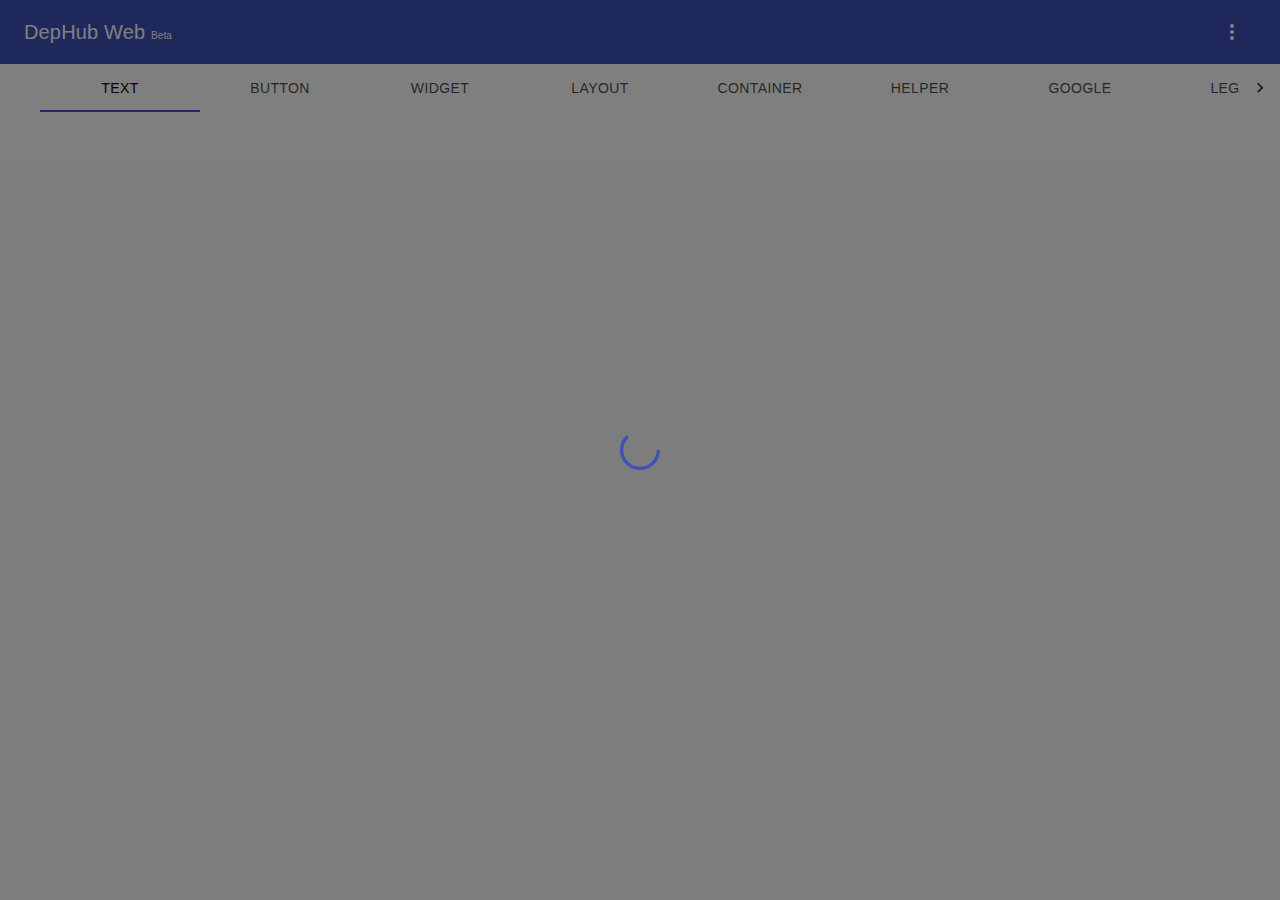
<file: app.html>
<!doctype html><html lang="en"><head><meta charset="utf-8"/><meta name="theme-color" content="#3f51b5"/><meta name="viewport" content="width=device-width,initial-scale=1"/><link rel="icon" href="/favicon.ico"/><link rel="manifest" href="/manifest.json"/><link rel="apple-touch-icon" href="/logo192.png"/><meta name="description" content="Collection of Android Dependencies"/><title>DepHub Web</title><script defer="defer" src="/static/js/main.d8a0b841.js"></script></head><body><noscript>You need to enable JavaScript to run this app.</noscript><div id="root"></div></body></html>
</file>
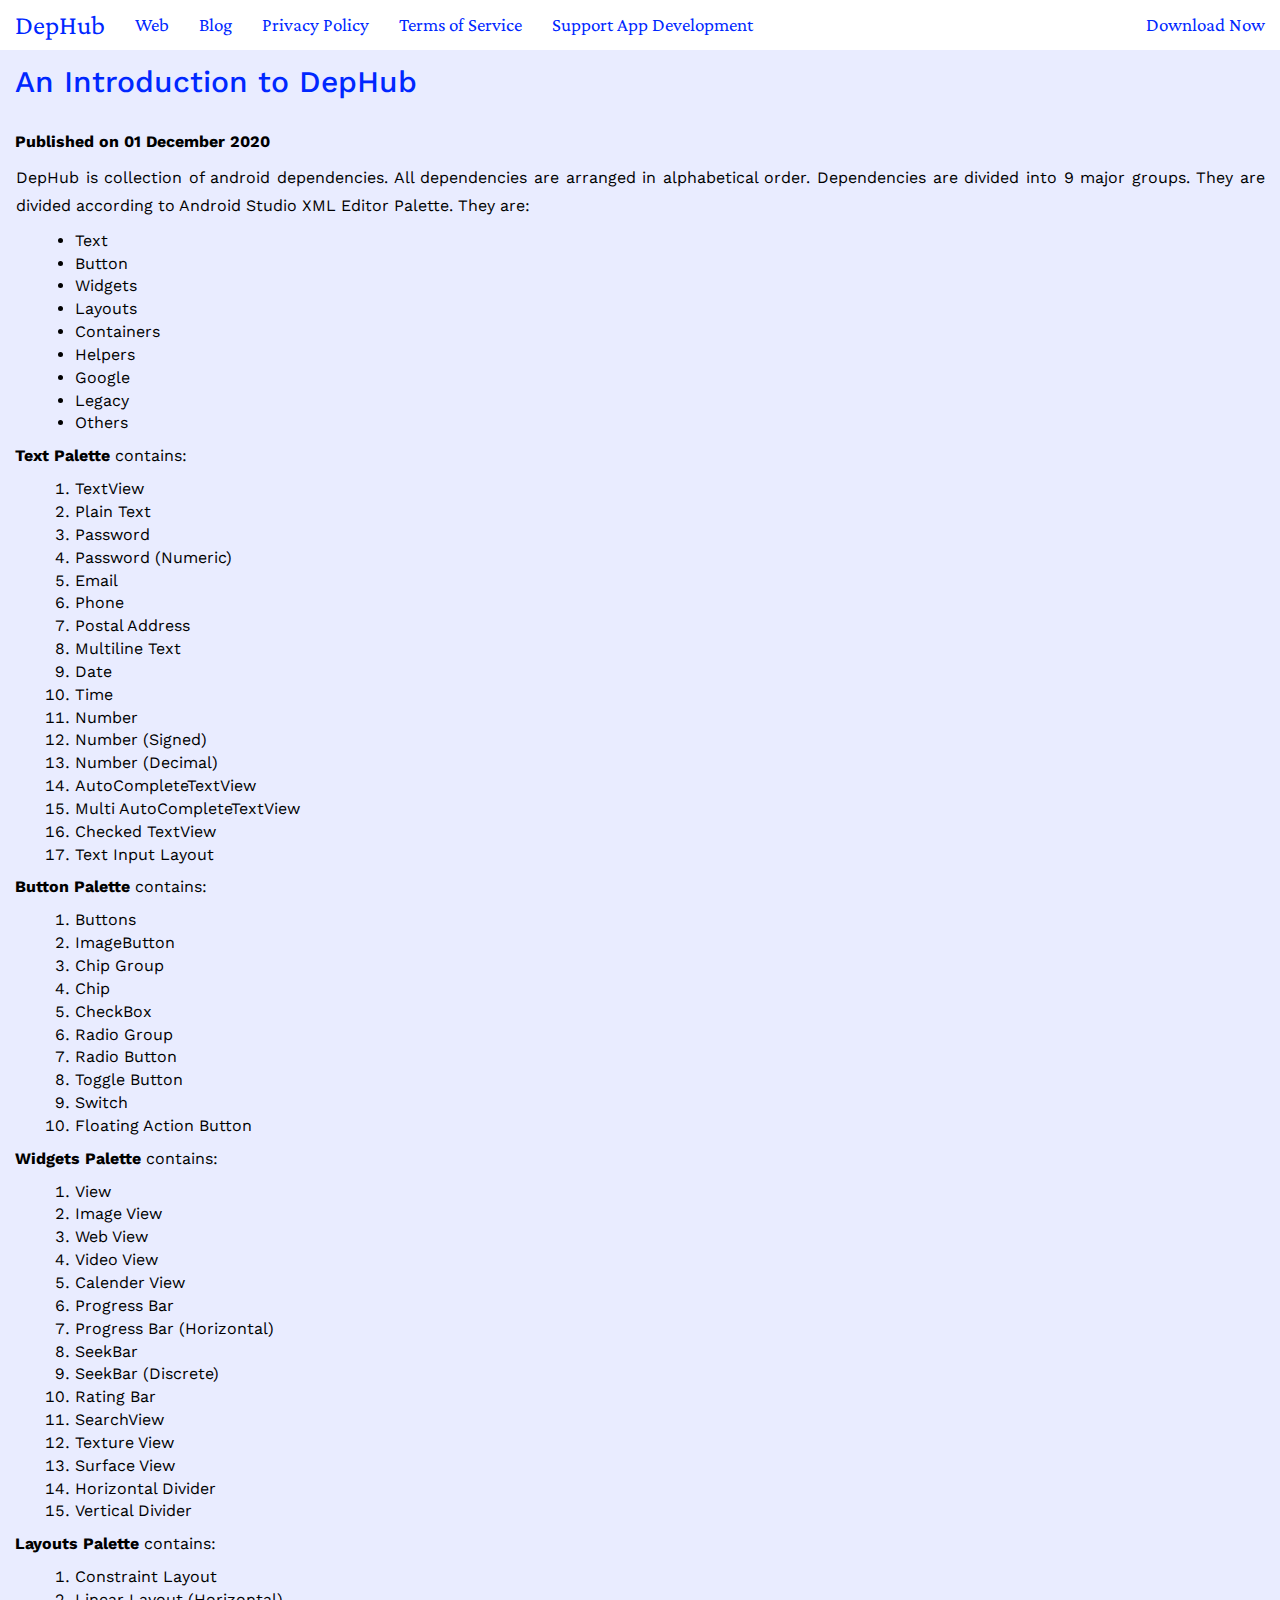
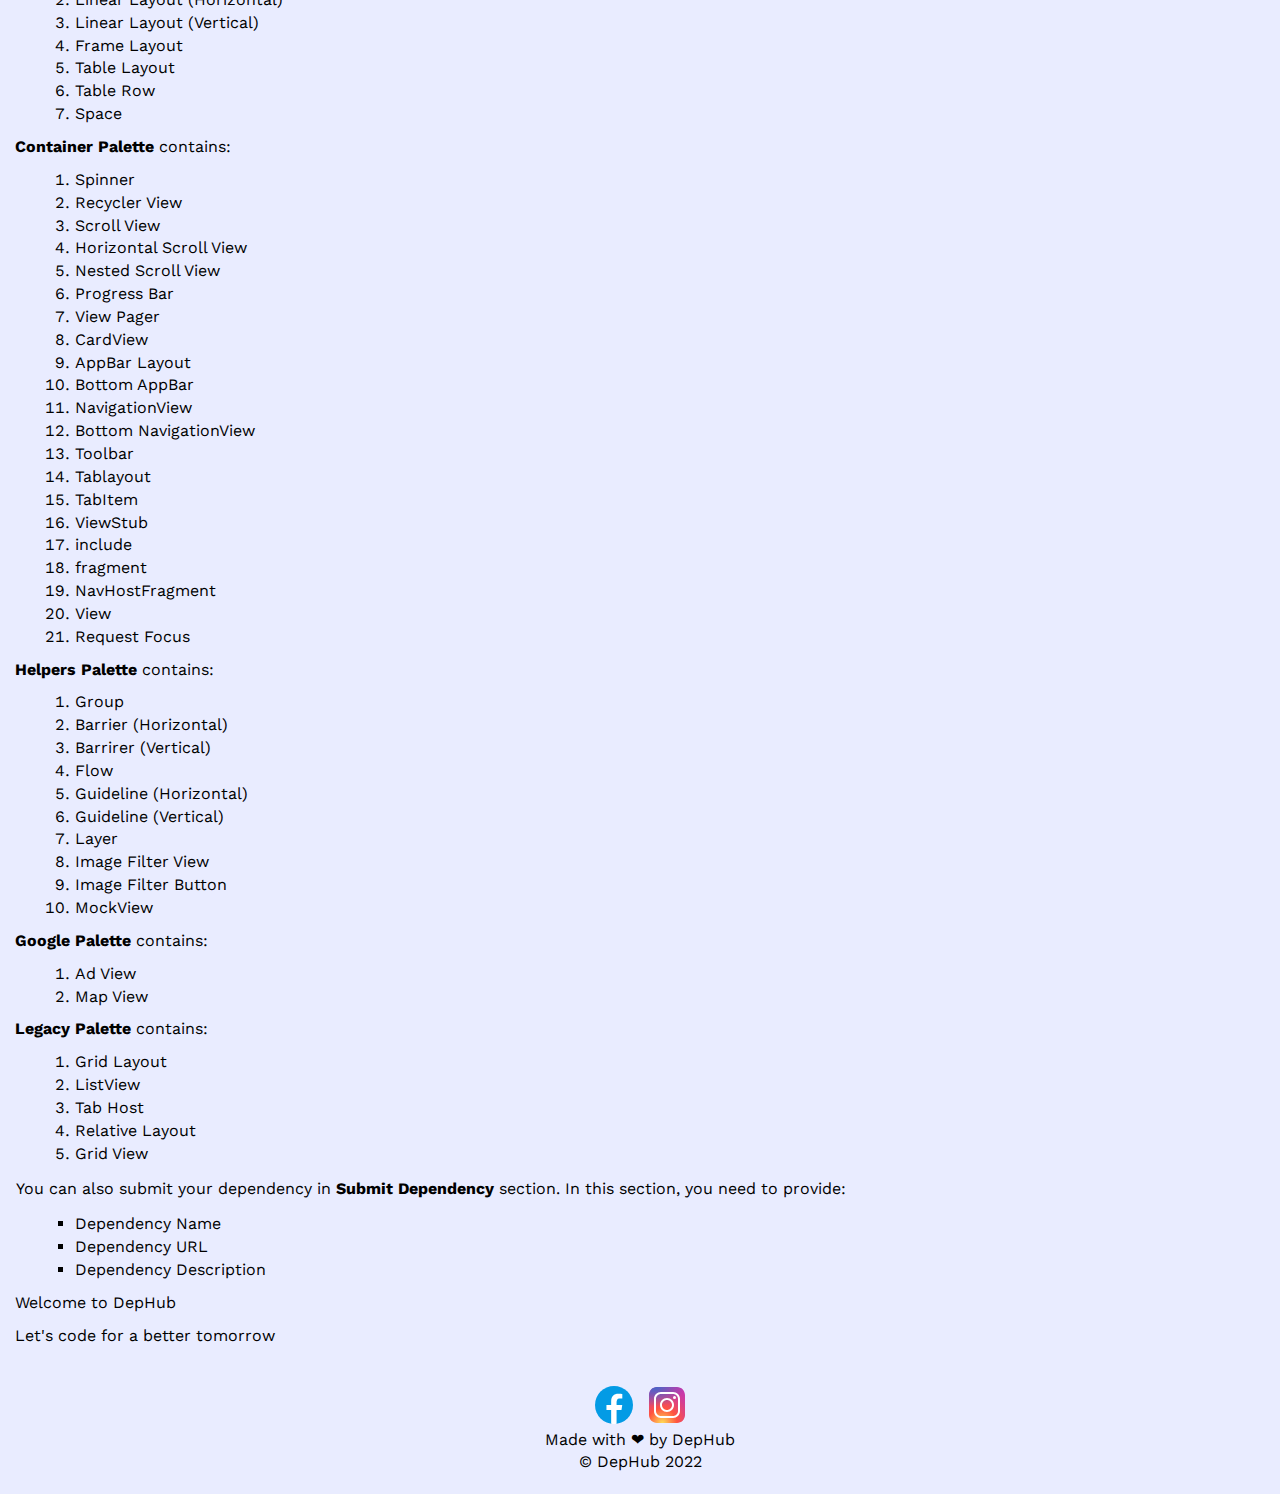
<file: blog.html>
<!DOCTYPE html>
<html lang="en">

<head>
  <title>DepHub Blog</title>
  <meta charset="UTF-8">
  <meta name="description" content="An Introduction to DepHub">
  <meta name="keywords" content="DepHub&apos;s Blog">
  <meta name="author" content="DepHub by AppsLab">
  <meta name="viewport" content="width=device-width, initial-scale=1.0">

  <meta content='DepHub&apos;s Blog' property='og:title' />
  <meta content='Get to know what&apos;s happening in DepHub' property='og:description' />
  <meta content='website' property='og:type' />
  <meta content='https://dephub.co/blog' property='og:url' />

  <meta property="og:image" content="images/square512x512.png">
  <meta property="og:image:width" content="512">
  <meta property="og:image:height" content="512">
  <meta content='yes' name='apple-mobile-web-app-capable' />
  <meta content='yes' name='mobile-web-app-capable' />
  <meta name="theme-color" content="#FFFFFF" />
  <meta name="apple-mobile-web-app-status-bar" content="#0027ff">

  <link rel="apple-touch-icon" href="images/icon-192x192.png">
  <link rel="shortcut icon" href="images/favicon-32x32.png" type="image/png" />
  <link rel="icon" href="images/favicon.ico" type="image/x-icon" />
  <link rel="icon" type="image/png" sizes="32x32" href="images/favicon-32x32.png">
  <link rel="icon" type="image/png" sizes="96x96" href="images/favicon-96x96.png">
  <link rel="icon" type="image/png" sizes="16x16" href="images/favicon-16x16.png">
  <link rel="icon" type="image/png" sizes="48x48" href="images/icon-48x48.png">
  <link rel="icon" type="image/png" sizes="192x192" href="images/icon-192x192.png">
  <link rel="icon" type="image/png" sizes="512x512" href="images/icon-512x512.png">

  <link rel="stylesheet" href="https://maxcdn.bootstrapcdn.com/bootstrap/3.4.1/css/bootstrap.min.css">
  <script src="https://ajax.googleapis.com/ajax/libs/jquery/3.5.1/jquery.min.js"></script>
  <script src="https://maxcdn.bootstrapcdn.com/bootstrap/3.4.1/js/bootstrap.min.js"></script>

  <link rel="preconnect" href="https://fonts.gstatic.com">

  <link href="https://fonts.googleapis.com/css2?family=Crimson+Pro&display=swap" rel="stylesheet">

  <link href="https://fonts.googleapis.com/css2?family=Work+Sans&display=swap" rel="stylesheet">

  <script src="js/app.js"></script>
  <link rel="manifest" href="/manifest.json">
  <link rel="stylesheet" href="css/style.css">

</head>

<nav class="navbar navbar-fixed-top unselectable main-navbar">
  <div class="container-fluid unselectable">
    <div class="navbar-header unselectable">
      <button type="button" class="navbar-toggle unselectable" data-toggle="collapse" data-target="#myNavbar">
        <span class="icon-bar toggle-bg"></span>
        <span class="icon-bar toggle-bg"></span>
        <span class="icon-bar toggle-bg"></span>
      </button>
      <a class="navbar-brand unselectable list-header" id="list-header" href="https://dephub.co">DepHub</a>
    </div>

    <div class="collapse navbar-collapse" id="myNavbar" class="list-menu">
      <ul class="nav navbar-nav list-style">
        <li><a id="list-style" href="https://dephub.co/app" class="menu-style">Web</a></li>
        <li><a id="list-style" href="https://dephub.co/blog" class="menu-style">Blog</a></li>
        <li><a id="list-style" href="https://dephub.co/privacypolicy" class="menu-style">Privacy Policy </a></li>
        <li><a id="list-style" href="https://dephub.co/termsofservice" class="menu-style">Terms of Service</a></li>
        <li><a id="list-style" href="https://dephub.co/support" class="menu-style">Support App Development</a></li>
      </ul>

      <ul class="nav navbar-nav navbar-right">
        <li><a id="list-style" href="https://play.google.com/store/apps/details?id=com.dephub.android"
            class="menu-style">Download Now</a></li>
      </ul>
    </div>

  </div>

</nav>


<div class="blog-background unselectable">

  <h2 id="title">An Introduction to DepHub</h2><br>

  <p><b>Published on 01 December 2020</b></p>

  <p class="about">DepHub is collection of android dependencies. All dependencies are arranged in alphabetical order.
    Dependencies are
    divided into 9 major groups. They are divided according to Android Studio XML Editor Palette. They are:</p>

  <ul class="unselectable" id="list-left">
    <li>Text</li>
    <li>Button</li>
    <li>Widgets</li>
    <li>Layouts</li>
    <li>Containers</li>
    <li>Helpers</li>
    <li>Google</li>
    <li>Legacy</li>
    <li>Others</li>
  </ul>

  <p><b>Text Palette </b>contains:</p>
  <ol class="unselectable" id="list-left">
    <li>TextView</li>
    <li>Plain Text</li>
    <li>Password</li>
    <li>Password (Numeric)</li>
    <li>Email</li>
    <li>Phone</li>
    <li>Postal Address</li>
    <li>Multiline Text</li>
    <li>Date</li>
    <li>Time</li>
    <li>Number</li>
    <li>Number (Signed)</li>
    <li>Number (Decimal)</li>
    <li>AutoCompleteTextView</li>
    <li>Multi AutoCompleteTextView</li>
    <li>Checked TextView</li>
    <li>Text Input Layout</li>
  </ol>

  <p><b>Button Palette </b>contains:</p>
  <ol class="unselectable" id="list-left">
    <li>Buttons</li>
    <li>ImageButton</li>
    <li>Chip Group</li>
    <li>Chip</li>
    <li>CheckBox</li>
    <li>Radio Group</li>
    <li>Radio Button</li>
    <li>Toggle Button</li>
    <li>Switch</li>
    <li>Floating Action Button</li>
  </ol>

  <p><b>Widgets Palette </b>contains:</p>
  <ol class="unselectable" id="list-left">
    <li>View</li>
    <li>Image View</li>
    <li>Web View</li>
    <li>Video View</li>
    <li>Calender View</li>
    <li>Progress Bar</li>
    <li>Progress Bar (Horizontal)</li>
    <li>SeekBar</li>
    <li>SeekBar (Discrete)</li>
    <li>Rating Bar</li>
    <li>SearchView</li>
    <li>Texture View</li>
    <li>Surface View</li>
    <li>Horizontal Divider</li>
    <li>Vertical Divider</li>
  </ol>

  <p><b>Layouts Palette </b>contains:</p>
  <ol class="unselectable" id="list-left">
    <li>Constraint Layout</li>
    <li>Linear Layout (Horizontal)</li>
    <li>Linear Layout (Vertical)</li>
    <li>Frame Layout</li>
    <li>Table Layout</li>
    <li>Table Row</li>
    <li>Space</li>
  </ol>

  <p><b>Container Palette </b>contains:</p>
  <ol class="unselectable" id="list-left">
    <li>Spinner</li>
    <li>Recycler View</li>
    <li>Scroll View</li>
    <li>Horizontal Scroll View</li>
    <li>Nested Scroll View</li>
    <li>Progress Bar</li>
    <li>View Pager</li>
    <li>CardView</li>
    <li>AppBar Layout</li>
    <li>Bottom AppBar</li>
    <li>NavigationView</li>
    <li>Bottom NavigationView</li>
    <li>Toolbar</li>
    <li>Tablayout</li>
    <li>TabItem</li>
    <li>ViewStub</li>
    <li>include</li>
    <li>fragment</li>
    <li>NavHostFragment</li>
    <li>View</li>
    <li>Request Focus</li>
  </ol>

  <p><b>Helpers Palette </b>contains:</p>
  <ol class="unselectable" id="list-left">
    <li>Group</li>
    <li>Barrier (Horizontal)</li>
    <li>Barrirer (Vertical)</li>
    <li>Flow</li>
    <li>Guideline (Horizontal)</li>
    <li>Guideline (Vertical)</li>
    <li>Layer</li>
    <li>Image Filter View</li>
    <li>Image Filter Button</li>
    <li>MockView</li>
  </ol>

  <p><b>Google Palette </b>contains:</p>
  <ol class="unselectable" id="list-left">
    <li>Ad View</li>
    <li>Map View</li>
  </ol>

  <p><b>Legacy Palette </b>contains:</p>
  <ol class="unselectable" id="list-left">
    <li>Grid Layout</li>
    <li>ListView</li>
    <li>Tab Host</li>
    <li>Relative Layout</li>
    <li>Grid View</li>
  </ol>

  <p style="text-align: justify;padding-left: 1px;line-height: 28px;">You can also submit your dependency in <b>Submit
      Dependency</b> section. In this section, you need to provide:</p>
  <ul class="unselectable" type="square" id="list-left">
    <li>Dependency Name</li>
    <li>Dependency URL</li>
    <li>Dependency Description</li>
  </ul>

  <p>Welcome to DepHub</p>
  <p>Let's code for a better tomorrow</p><br>

  <center>
    <a href="https://www.facebook.com/groups/dephubcommunity"><img class="long-pointer" src="images/facebook.svg"
        alt="Facebook" /></a>
    <a href="https://www.instagram.com/dephubapp"><img class="long-pointer" src="images/instagram.svg"
        alt="Instagram" /></a><br />
    <p>Made with ❤ by DepHub<br />© DepHub 2022</p>
  </center>

</div>
</body>

</html>
</file>
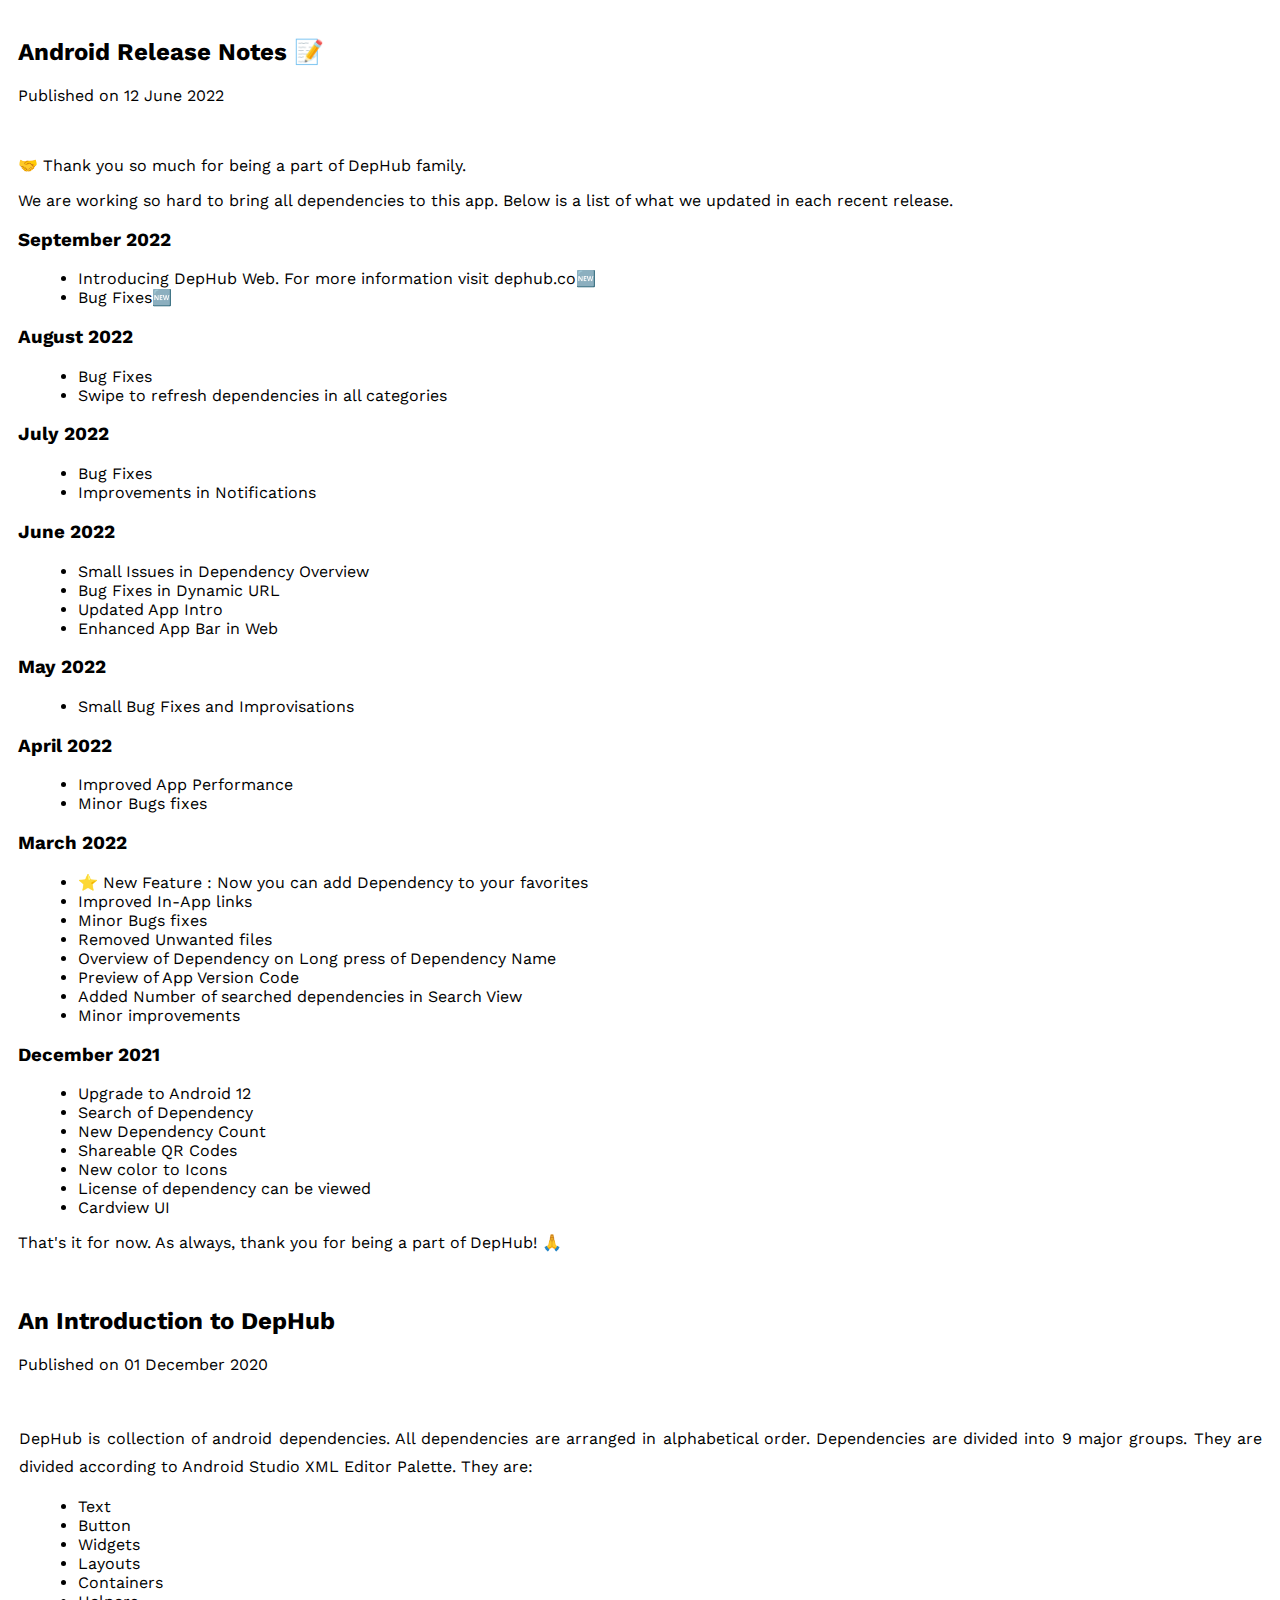
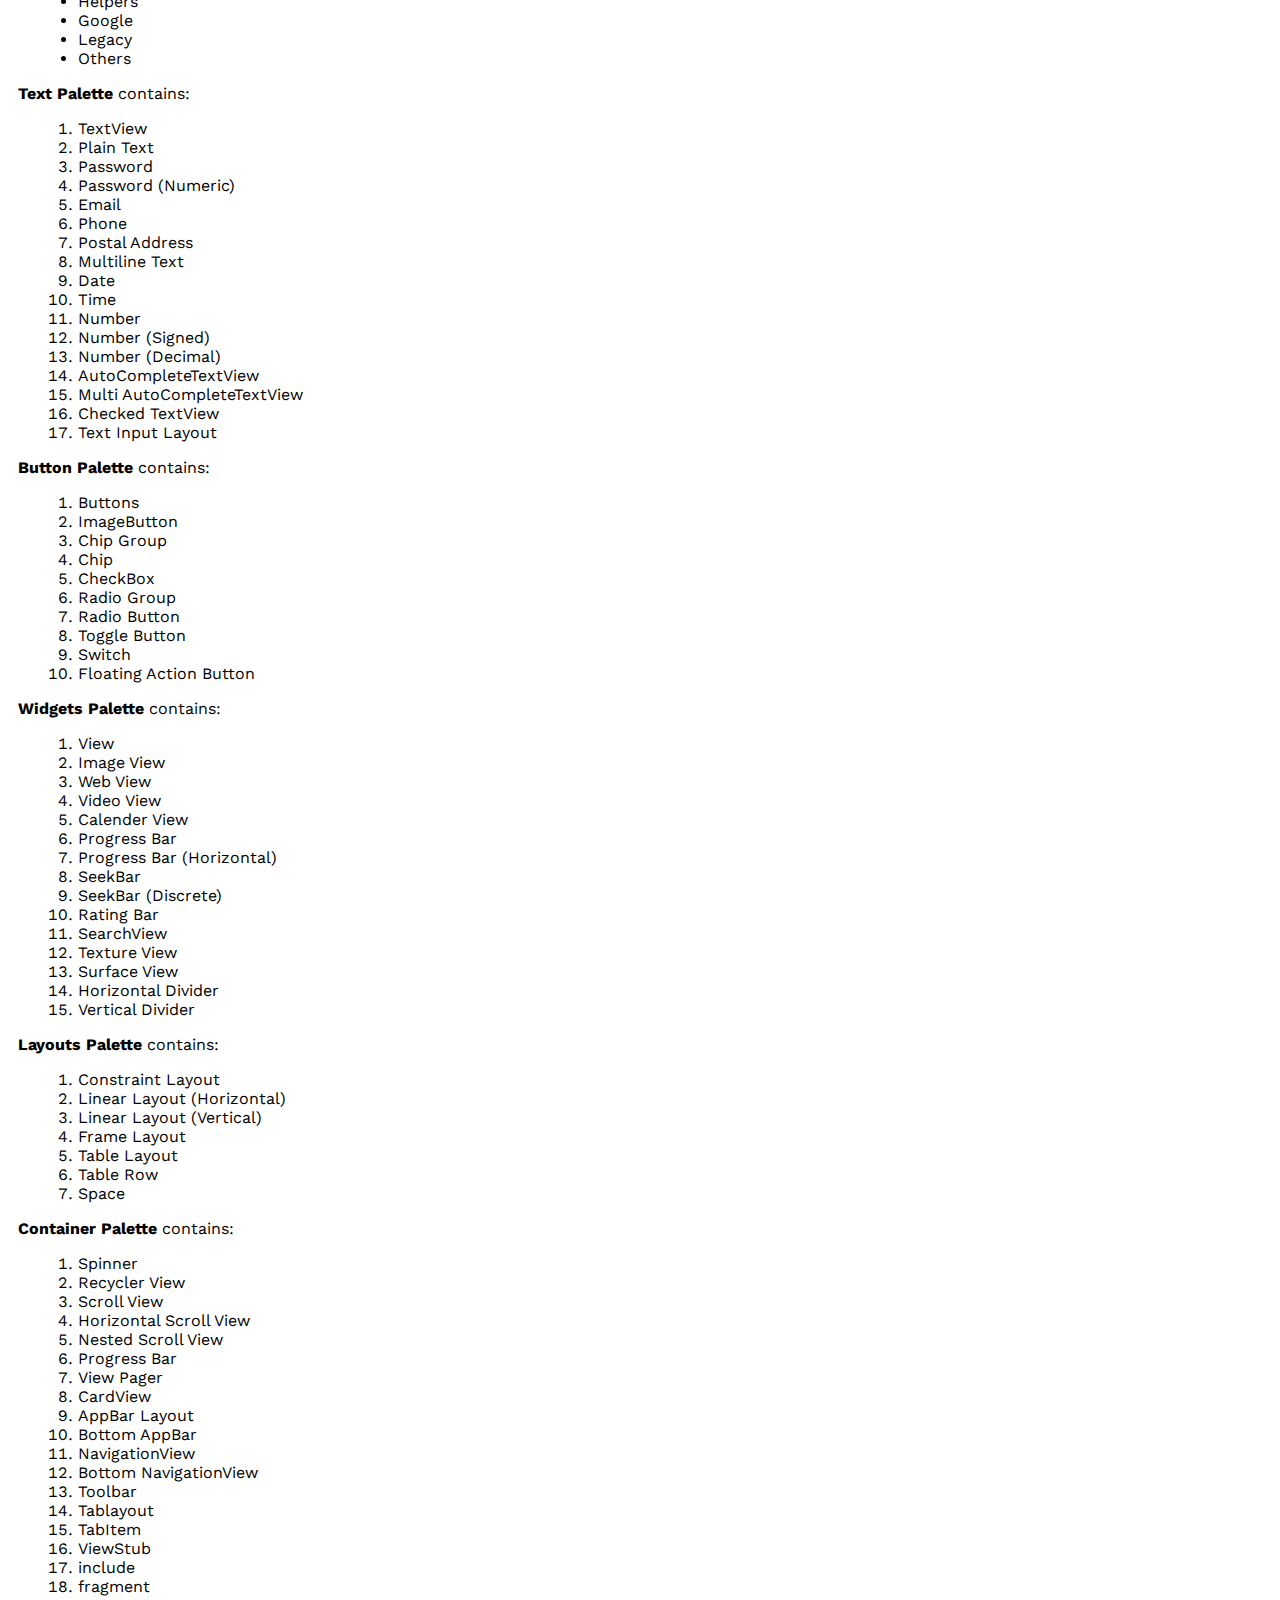
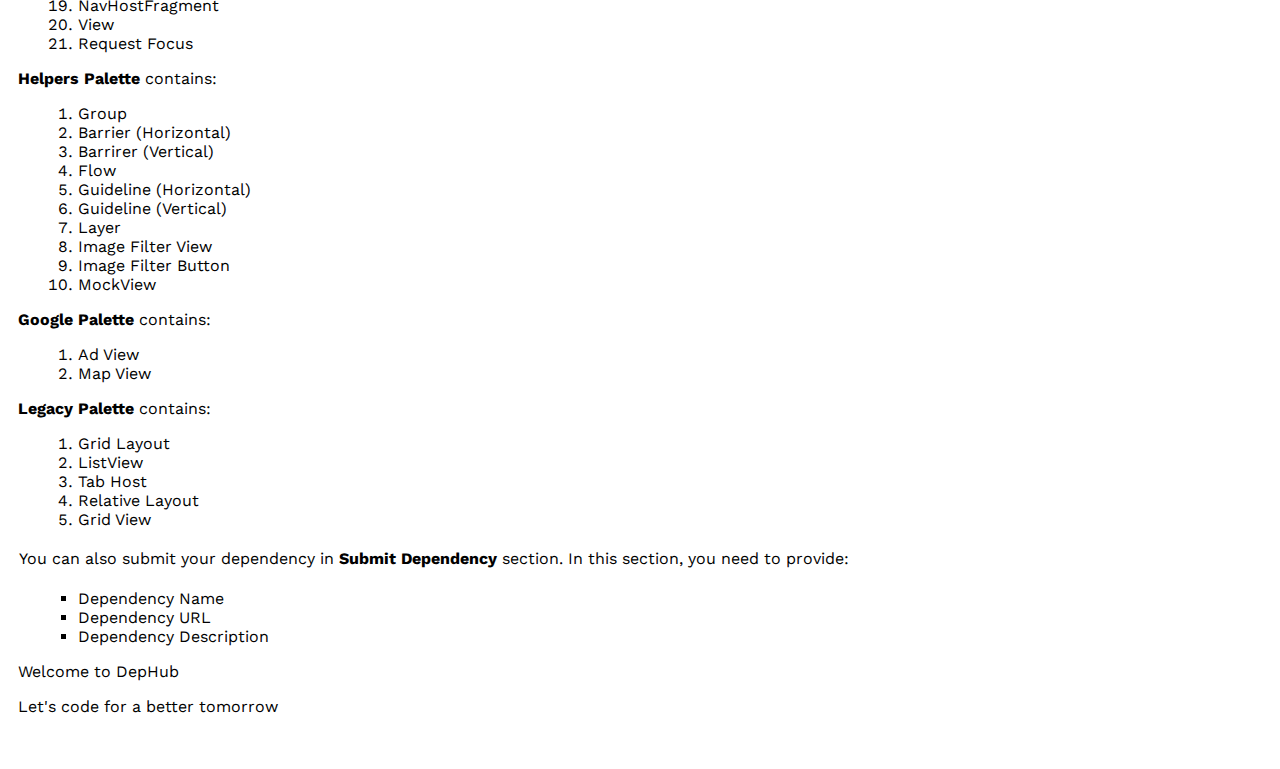
<file: news.html>
<!DOCTYPE html>
<html lang="en">
  <head>
    <title>DepHub News</title>
    <meta charset="UTF-8" />

    <meta name="keywords" content="DepHub News" />
    <meta name="author" content="DepHub" />
    <meta name="description" content="Happening's in DepHub" />
    <meta name="viewport" content="width=device-width, initial-scale=1.0" />
    <meta name="apple-mobile-web-app-status-bar" content="#0027ff" />

    <link rel="apple-touch-icon" href="images/icon-192x192.png" />
    <link rel="shortcut icon" href="images/favicon.ico" type="image/x-icon" />

    <meta content="website" property="og:type" />
    <meta content="https://dephub.co/news" property="og:url" />
    <meta content="DepHub News" property="og:title" />
    <meta content="Happening's in DepHub" property="og:description" />

    <link rel="preconnect" href="https://fonts.gstatic.com" />
    <link
      href="https://fonts.googleapis.com/css2?family=Work+Sans&display=swap"
      rel="stylesheet"
    />

    <link rel="manifest" href="/manifest.json" />
    <link rel="stylesheet" href="css/style.css" />
    <script src="js/app.js"></script>
  </head>

  <body class="whatsnew-body">
    <div class="unselectable">
      <h2>Android Release Notes 📝</h2>
      <p>Published on 12 June 2022</p>
      <br />

      <p>🤝 Thank you so much for being a part of DepHub family.</p>
      <p>
        We are working so hard to bring all dependencies to this app. Below is a
        list of what we updated in each recent release.
      </p>

      <h3>September 2022</h3>
      <ul class="unselectable whatsnew-margin">
        <li>Introducing DepHub Web. For more information visit dephub.co🆕</li>
        <li>Bug Fixes🆕</li>
      </ul>

      <h3>August 2022</h3>
      <ul class="unselectable whatsnew-margin">
        <li>Bug Fixes</li>
        <li>Swipe to refresh dependencies in all categories</li>
      </ul>

      <h3>July 2022</h3>
      <ul class="unselectable whatsnew-margin">
        <li>Bug Fixes</li>
        <li>Improvements in Notifications</li>
      </ul>

      <h3>June 2022</h3>
      <ul class="unselectable whatsnew-margin">
        <li>Small Issues in Dependency Overview</li>
        <li>Bug Fixes in Dynamic URL</li>
        <li>Updated App Intro</li>
        <li>Enhanced App Bar in Web</li>
      </ul>

      <h3>May 2022</h3>
      <ul class="unselectable whatsnew-margin">
        <li>Small Bug Fixes and Improvisations</li>
      </ul>

      <h3>April 2022</h3>
      <ul class="unselectable whatsnew-margin">
        <li>Improved App Performance</li>
        <li>Minor Bugs fixes</li>
      </ul>

      <h3>March 2022</h3>
      <ul class="unselectable whatsnew-margin">
        <li>⭐ New Feature : Now you can add Dependency to your favorites</li>
        <li>Improved In-App links</li>
        <li>Minor Bugs fixes</li>
        <li>Removed Unwanted files</li>
        <li>Overview of Dependency on Long press of Dependency Name</li>
        <li>Preview of App Version Code</li>
        <li>Added Number of searched dependencies in Search View</li>
        <li>Minor improvements</li>
      </ul>

      <h3>December 2021</h3>
      <ul class="unselectable whatsnew-margin">
        <li>Upgrade to Android 12</li>
        <li>Search of Dependency</li>
        <li>New Dependency Count</li>
        <li>Shareable QR Codes</li>
        <li>New color to Icons</li>
        <li>License of dependency can be viewed</li>
        <li>Cardview UI</li>
      </ul>

      <p>
        That's it for now. As always, thank you for being a part of DepHub! 🙏
      </p>
      <br />

      <h2>An Introduction to DepHub</h2>

      <p>Published on 01 December 2020</p>
      <br />

      <p style="text-align: justify; padding-left: 1px; line-height: 28px">
        DepHub is collection of android dependencies. All dependencies are
        arranged in alphabetical order. Dependencies are divided into 9 major
        groups. They are divided according to Android Studio XML Editor Palette.
        They are:
      </p>

      <ul class="unselectable" id="list-left">
        <li>Text</li>
        <li>Button</li>
        <li>Widgets</li>
        <li>Layouts</li>
        <li>Containers</li>
        <li>Helpers</li>
        <li>Google</li>
        <li>Legacy</li>
        <li>Others</li>
      </ul>

      <p><b>Text Palette </b>contains:</p>
      <ol class="unselectable" id="list-left">
        <li>TextView</li>
        <li>Plain Text</li>
        <li>Password</li>
        <li>Password (Numeric)</li>
        <li>Email</li>
        <li>Phone</li>
        <li>Postal Address</li>
        <li>Multiline Text</li>
        <li>Date</li>
        <li>Time</li>
        <li>Number</li>
        <li>Number (Signed)</li>
        <li>Number (Decimal)</li>
        <li>AutoCompleteTextView</li>
        <li>Multi AutoCompleteTextView</li>
        <li>Checked TextView</li>
        <li>Text Input Layout</li>
      </ol>

      <p><b>Button Palette </b>contains:</p>
      <ol class="unselectable" id="list-left">
        <li>Buttons</li>
        <li>ImageButton</li>
        <li>Chip Group</li>
        <li>Chip</li>
        <li>CheckBox</li>
        <li>Radio Group</li>
        <li>Radio Button</li>
        <li>Toggle Button</li>
        <li>Switch</li>
        <li>Floating Action Button</li>
      </ol>

      <p><b>Widgets Palette </b>contains:</p>
      <ol class="unselectable" id="list-left">
        <li>View</li>
        <li>Image View</li>
        <li>Web View</li>
        <li>Video View</li>
        <li>Calender View</li>
        <li>Progress Bar</li>
        <li>Progress Bar (Horizontal)</li>
        <li>SeekBar</li>
        <li>SeekBar (Discrete)</li>
        <li>Rating Bar</li>
        <li>SearchView</li>
        <li>Texture View</li>
        <li>Surface View</li>
        <li>Horizontal Divider</li>
        <li>Vertical Divider</li>
      </ol>

      <p><b>Layouts Palette </b>contains:</p>
      <ol class="unselectable" id="list-left">
        <li>Constraint Layout</li>
        <li>Linear Layout (Horizontal)</li>
        <li>Linear Layout (Vertical)</li>
        <li>Frame Layout</li>
        <li>Table Layout</li>
        <li>Table Row</li>
        <li>Space</li>
      </ol>

      <p><b>Container Palette </b>contains:</p>
      <ol class="unselectable" id="list-left">
        <li>Spinner</li>
        <li>Recycler View</li>
        <li>Scroll View</li>
        <li>Horizontal Scroll View</li>
        <li>Nested Scroll View</li>
        <li>Progress Bar</li>
        <li>View Pager</li>
        <li>CardView</li>
        <li>AppBar Layout</li>
        <li>Bottom AppBar</li>
        <li>NavigationView</li>
        <li>Bottom NavigationView</li>
        <li>Toolbar</li>
        <li>Tablayout</li>
        <li>TabItem</li>
        <li>ViewStub</li>
        <li>include</li>
        <li>fragment</li>
        <li>NavHostFragment</li>
        <li>View</li>
        <li>Request Focus</li>
      </ol>

      <p><b>Helpers Palette </b>contains:</p>
      <ol class="unselectable" id="list-left">
        <li>Group</li>
        <li>Barrier (Horizontal)</li>
        <li>Barrirer (Vertical)</li>
        <li>Flow</li>
        <li>Guideline (Horizontal)</li>
        <li>Guideline (Vertical)</li>
        <li>Layer</li>
        <li>Image Filter View</li>
        <li>Image Filter Button</li>
        <li>MockView</li>
      </ol>

      <p><b>Google Palette </b>contains:</p>
      <ol class="unselectable" id="list-left">
        <li>Ad View</li>
        <li>Map View</li>
      </ol>

      <p><b>Legacy Palette </b>contains:</p>
      <ol class="unselectable" id="list-left">
        <li>Grid Layout</li>
        <li>ListView</li>
        <li>Tab Host</li>
        <li>Relative Layout</li>
        <li>Grid View</li>
      </ol>

      <p style="text-align: justify; padding-left: 1px; line-height: 28px">
        You can also submit your dependency in <b>Submit Dependency</b> section.
        In this section, you need to provide:
      </p>
      <ul class="unselectable" type="square" id="list-left">
        <li>Dependency Name</li>
        <li>Dependency URL</li>
        <li>Dependency Description</li>
      </ul>

      <p>Welcome to DepHub</p>
      <p>Let's code for a better tomorrow</p>
      <br />
    </div>
  </body>
</html>
</file>
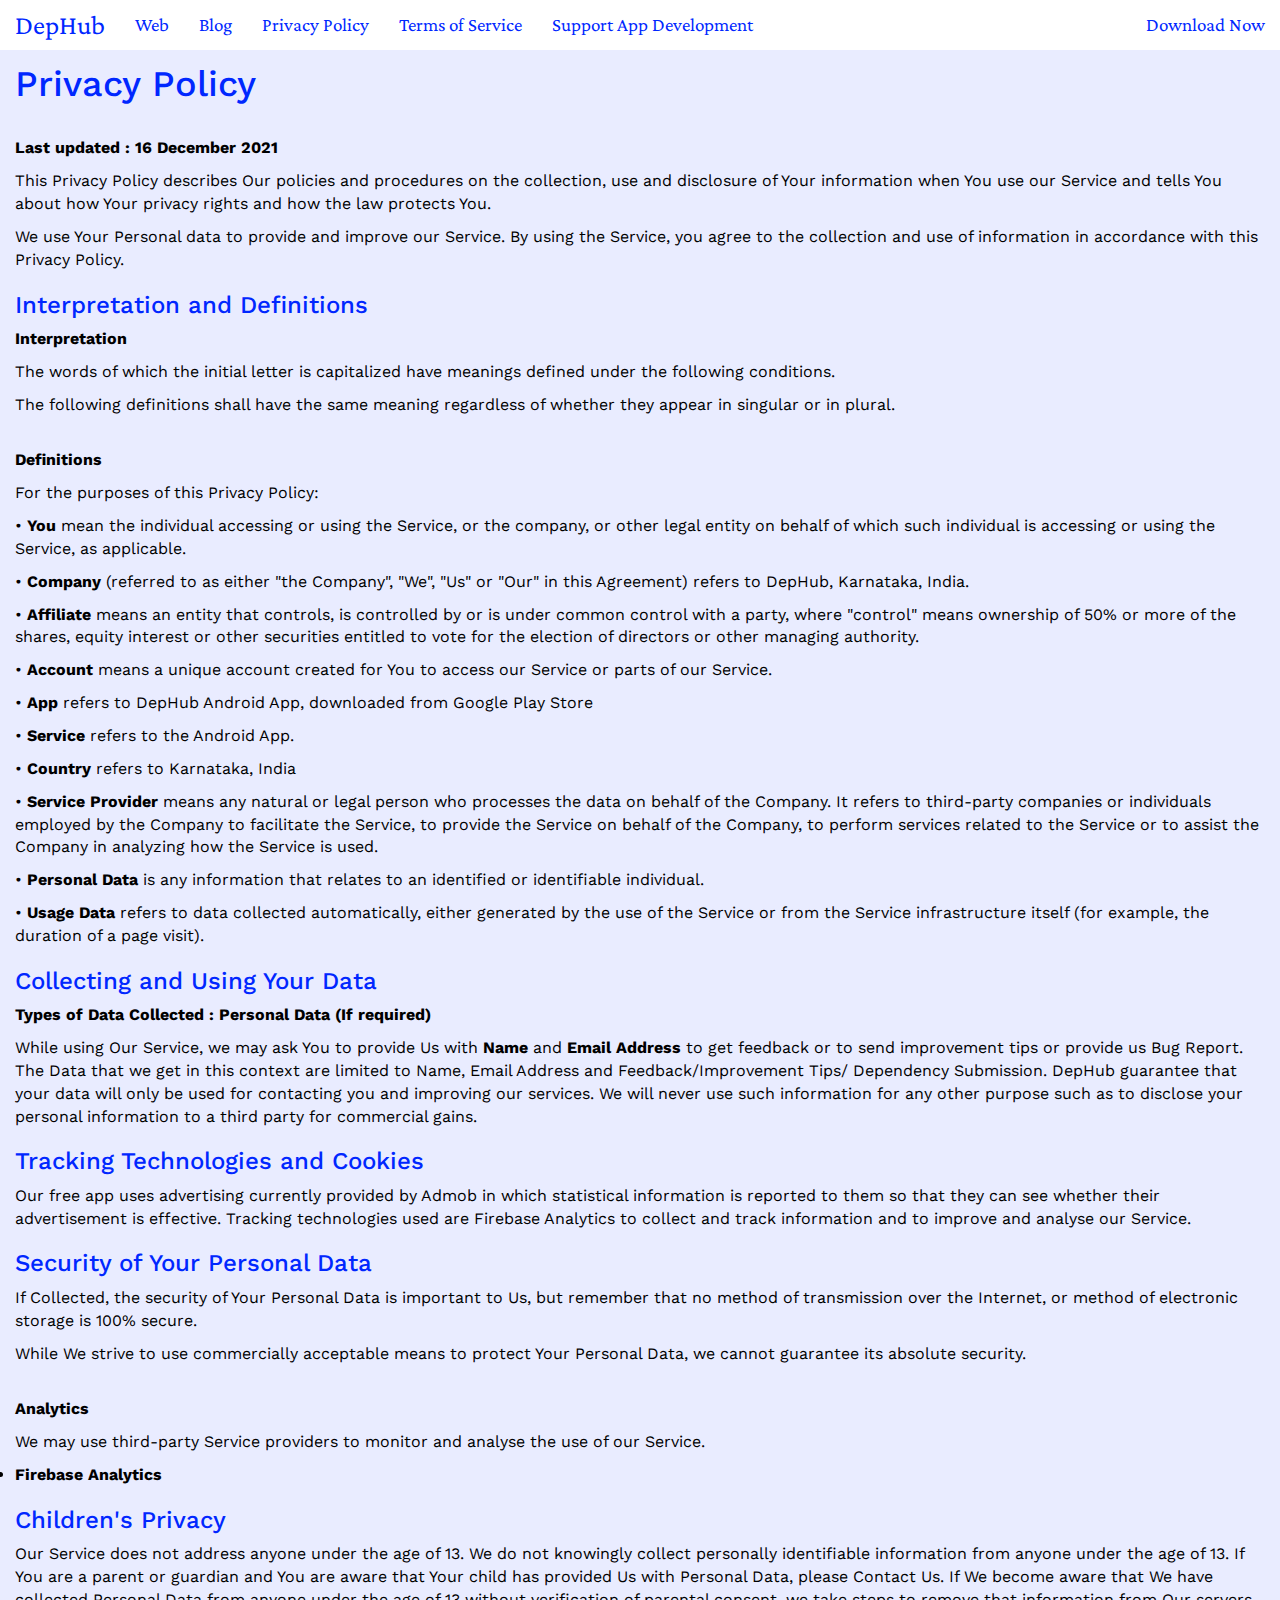
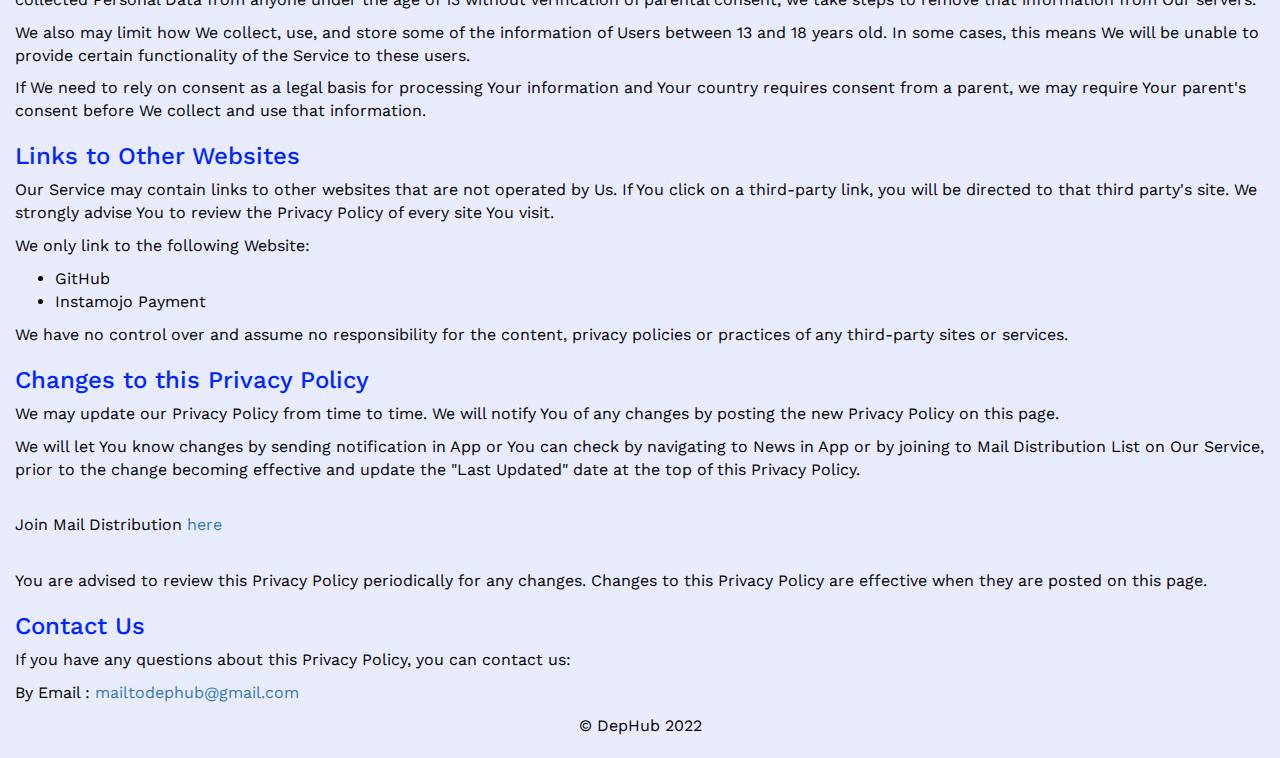
<file: privacypolicy.html>
<!DOCTYPE html>
<html lang="en">

<head>
    <title>Privacy Policy</title>
    <meta charset="UTF-8">

    <meta name="author" content="DepHub by AppsLab">
    <meta name="description" content="Privacy Policy of DepHub App">
    <meta name="keywords" content="DepHub&apos;s Privacy Policy">
    <meta name="viewport" content="width=device-width, initial-scale=1.0">
    <meta name="apple-mobile-web-app-status-bar" content="#0027ff">
    <meta name="theme-color" content="#ffffff" />

    <meta content='DepHub&apos;s Privacy Policy' property='og:title' />
    <meta content='Privacy Policy of DepHub App' property='og:description' />
    <meta content='https://dephub.co/privacypolicy' property='og:url' />
    <meta content='website' property='og:type' />
    <meta content='yes' name='apple-mobile-web-app-capable' />
    <meta content='yes' name='mobile-web-app-capable' />

    <meta property="og:image" content="images/square512x512.png">
    <meta property="og:image:width" content="512">
    <meta property="og:image:height" content="512">

    <link rel="icon" type="image/png" sizes="32x32" href="images/favicon-32x32.png">
    <link rel="icon" type="image/png" sizes="96x96" href="images/favicon-96x96.png">
    <link rel="icon" type="image/png" sizes="16x16" href="images/favicon-16x16.png">
    <link rel="icon" type="image/png" sizes="48x48" href="images/icon-48x48.png">
    <link rel="icon" type="image/png" sizes="192x192" href="images/icon-192x192.png">
    <link rel="icon" type="image/png" sizes="512x512" href="images/icon-512x512.png">
    <link rel="icon" href="images/favicon.ico" type="image/x-icon" />
    <link rel="apple-touch-icon" href="images/icon-192x192.png">
    <link rel="shortcut icon" href="images/favicon-32x32.png" type="image/png" />
    <link rel="shortcut icon" href="images/favicon.ico" type="image/x-icon" />

    <link rel="stylesheet" href="https://maxcdn.bootstrapcdn.com/bootstrap/3.4.1/css/bootstrap.min.css">
    <script src="https://ajax.googleapis.com/ajax/libs/jquery/3.5.1/jquery.min.js"></script>
    <script src="https://maxcdn.bootstrapcdn.com/bootstrap/3.4.1/js/bootstrap.min.js"></script>

    <link rel="preconnect" href="https://fonts.gstatic.com">
    <link href="https://fonts.googleapis.com/css2?family=Crimson+Pro&display=swap" rel="stylesheet">

    <link href="https://fonts.googleapis.com/css2?family=Work+Sans&display=swap" rel="stylesheet">

    <script src="js/app.js"></script>
    <link rel="manifest" href="/manifest.json">
    <link rel="stylesheet" href="css/style.css">

</head>

<nav class="navbar navbar-fixed-top unselectable main-navbar">
    <div class="container-fluid unselectable">
        <div class="navbar-header unselectable">
            <button type="button" class="navbar-toggle unselectable" data-toggle="collapse" data-target="#myNavbar">
                <span class="icon-bar toggle-bg"></span>
                <span class="icon-bar toggle-bg"></span>
                <span class="icon-bar toggle-bg"></span>
            </button>
            <a class="navbar-brand unselectable list-header" id="list-header" href="https://dephub.co">DepHub</a>
        </div>

        <div class="collapse navbar-collapse" id="myNavbar" class="list-menu">
            <ul class="nav navbar-nav list-style">
                <li><a id="list-style" href="https://dephub.co/app" class="menu-style">Web</a></li>
                <li><a id="list-style" href="https://dephub.co/blog" class="menu-style">Blog</a></li>
                <li><a id="list-style" href="https://dephub.co/privacypolicy" class="menu-style">Privacy Policy </a>
                </li>
                <li><a id="list-style" href="https://dephub.co/termsofservice" class="menu-style">Terms of Service</a>
                </li>
                <li><a id="list-style" href="https://dephub.co/support" class="menu-style">Support App Development</a>
                </li>
            </ul>

            <ul class="nav navbar-nav navbar-right">
                <li><a id="list-style" href="https://play.google.com/store/apps/details?id=com.dephub.android"
                        class="menu-style">Download Now</a></li>
            </ul>
        </div>

    </div>

</nav>


<div class="start unselectable blog-background">

    <h1 class="text-color">Privacy Policy</h1><br>

    <p><b>Last updated : 16 December 2021</b></p>

    <p>This Privacy Policy describes Our policies and procedures on the collection, use and disclosure
        of Your information when You use our Service and tells You about how Your privacy rights and how
        the law protects You.</p>

    <p>We use Your Personal data to provide and improve our Service. By using the Service, you agree to
        the collection and use of information in accordance with this Privacy Policy.</p>

    <h3 class="pp-header">Interpretation and Definitions</h3>

    <p><b>Interpretation</b></p>

    <p>The words of which the initial letter is capitalized have meanings defined under the following
        conditions.</p>

    <p>The following definitions shall have the same meaning regardless of whether they appear in
        singular or in plural.</p><br>

    <p><b>Definitions</b></p>

    <p>For the purposes of this Privacy Policy:</p>

    <p>&bull; <b>You</b> mean the individual accessing or using the Service, or the company, or other
        legal entity on behalf of which such individual is accessing or using the Service, as
        applicable.</p>

    <p>&bull; <b>Company</b> (referred to as either &quot;the Company&quot;, &quot;We&quot;, &quot;Us&quot;
        or &quot;Our&quot; in this Agreement) refers to DepHub, Karnataka, India.</p>

    <p>&bull; <b>Affiliate</b> means an entity that controls, is controlled by or is under common
        control with a party, where &quot;control&quot; means ownership of 50% or more of the shares,
        equity interest or other securities entitled to vote for the election of directors or other
        managing authority.</p>

    <p>&bull; <b>Account</b> means a unique account created for You to access our Service or parts of
        our Service.</p>

    <p>&bull; <b>App</b> refers to DepHub Android App, downloaded from Google Play Store</p>

    <p>&bull; <b>Service</b> refers to the Android App.</p>

    <p>&bull; <b>Country</b> refers to Karnataka, India</p>

    <p>&bull; <b>Service Provider</b> means any natural or legal person who processes the data on behalf
        of the Company. It refers to third-party companies or individuals employed by the Company to
        facilitate the Service, to provide the Service on behalf of the Company, to perform services
        related to the Service or to assist the Company in analyzing how the Service is used.</p>

    <p>&bull; <b>Personal Data</b> is any information that relates to an identified or identifiable
        individual.</p>

    <p>&bull; <b>Usage Data</b> refers to data collected automatically, either generated by the use of
        the Service or from the Service infrastructure itself (for example, the duration of a page
        visit).</p>

    <h3 class="pp-header3">Collecting and Using Your
        Data</h3>

    <p><b>Types of Data Collected : Personal Data (If required)</b></p>

    <p>While using Our Service, we may ask You to provide Us with <b>Name</b> and <b>Email Address</b> to get feedback
        or to send
        improvement tips or
        provide us Bug Report. The Data that we get in this context are limited to Name, Email Address and
        Feedback/Improvement Tips/
        Dependency Submission. DepHub guarantee that your data will only be used for contacting you and improving our
        services. We will never
        use such information for any other purpose such as to disclose your personal information to a third party for
        commercial gains.
    </p>

    <h3 class="pp-header">Tracking Technologies and Cookies</h3>

    <p>Our free app uses advertising currently provided by Admob in which statistical information is reported to them
        so that they can see whether their advertisement is effective. Tracking technologies used are Firebase Analytics
        to collect and track
        information and to improve and analyse our Service.</p>

    <h3 class="text-color">Security of Your Personal Data</h3>

    <p>If Collected, the security of Your Personal Data is important to Us, but remember that no method of
        transmission over the Internet, or method of electronic storage is 100% secure.</p>

    <p>While We strive to use commercially acceptable means to protect Your Personal Data, we cannot
        guarantee its absolute security.</p><br>

    <p><b>Analytics</b></p>

    <p>We may use third-party Service providers to monitor and analyse the use of our Service.</p>

    <li><b>Firebase Analytics</b></li>

    <h3 class="text-color">Children's Privacy</h3>

    <p>Our Service does not address anyone under the age of 13. We do not knowingly collect personally
        identifiable information from anyone under the age of 13. If You are a parent or guardian and
        You are aware that Your child has provided Us with Personal Data, please Contact Us. If We
        become aware that We have collected Personal Data from anyone under the age of 13 without
        verification of parental consent, we take steps to remove that information from Our servers.</p>

    <p>We also may limit how We collect, use, and store some of the information of Users between 13 and
        18 years old. In some cases, this means We will be unable to provide certain functionality of
        the Service to these users.</p>

    <p>If We need to rely on consent as a legal basis for processing Your information and Your country
        requires consent from a parent, we may require Your parent's consent before We
        collect and use that information.</p>

    <h3 class="text-color">Links to Other Websites</h3>

    <p>Our Service may contain links to other websites that are not operated by Us. If You click on a
        third-party link, you will be directed to that third party's site. We strongly advise You to
        review the Privacy Policy of every site You visit.</p>

    <p>We only link to the following Website:</p>

    <ul>
        <li>GitHub</li>
        <li>Instamojo Payment</li>
    </ul>

    <p>We have no control over and assume no responsibility for the content, privacy policies or
        practices of any third-party sites or services.</p>

    <h3 class="pp-header">Changes to this Privacy Policy</h3>

    <p>We may update our Privacy Policy from time to time. We will notify You of any changes by posting
        the new Privacy Policy on this page.</p>

    <p>We will let You know changes by sending notification in App or You can check by navigating to News in
        App or by joining to Mail Distribution List on Our Service, prior to the change
        becoming effective and update the &quot;Last Updated&quot; date at the top of this Privacy
        Policy.</p><br>

    <p>Join Mail Distribution <a href="https://dephub.co/mail">here</a></p><br>

    <p>You are advised to review this Privacy Policy periodically for any changes. Changes to this
        Privacy Policy are effective when they are posted on this page.</p>

    <h3 class="text-color">Contact Us</h3>

    <p>If you have any questions about this Privacy Policy, you can contact us:</p>

    <p>By Email :
        <a href="mailto:mailtodephub@gmail.com">mailtodephub@gmail.com</a>
    </p>

    <center>
        <p>© DepHub 2022</p>
    </center>
</div>
</div>
</body>

</html>
</file>
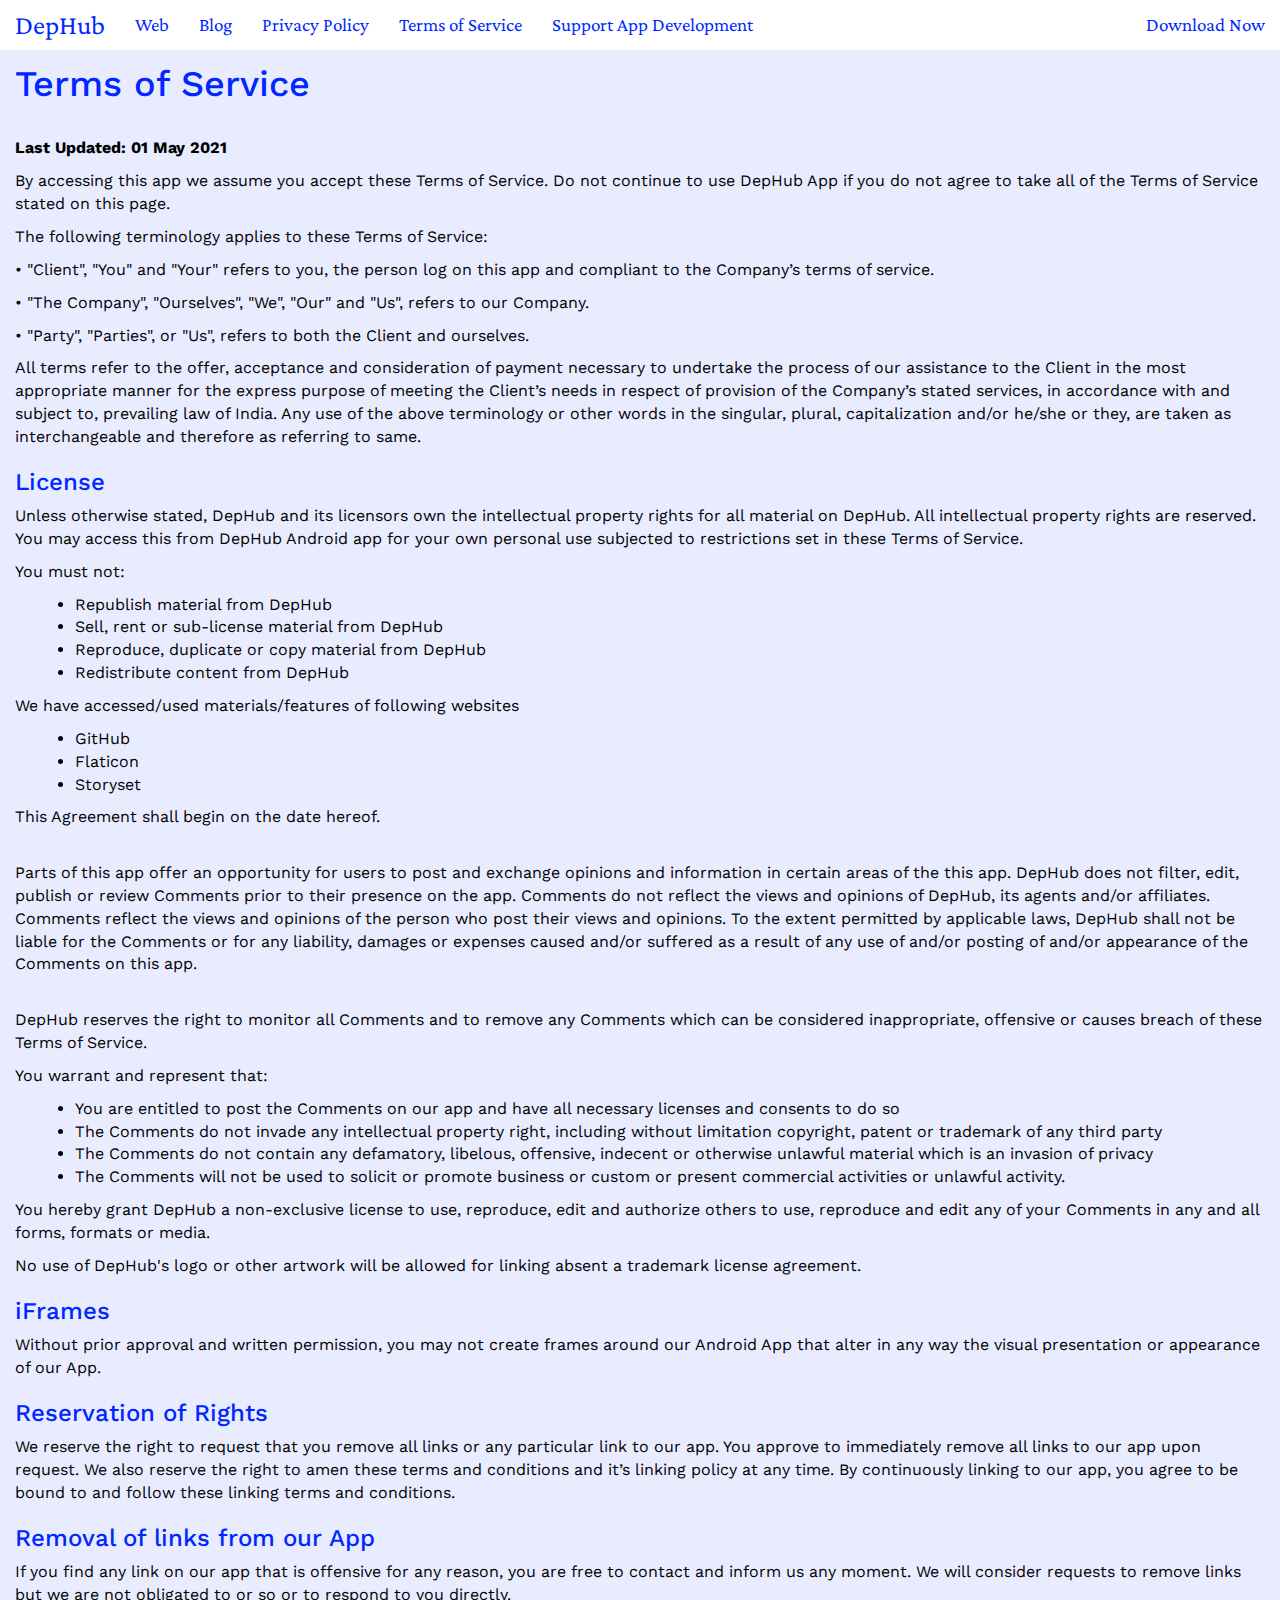
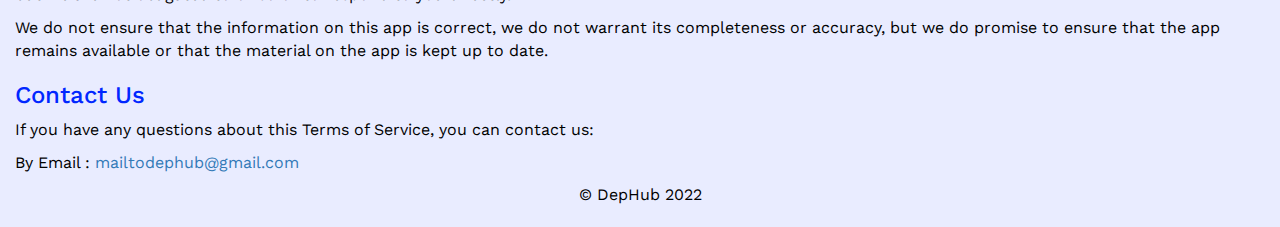
<file: termsofservice.html>
<!DOCTYPE html>
<html lang="en">

<head>
    <title>Terms of Service</title>
    <meta charset="UTF-8">

    <meta name="keywords" content="DepHub&apos;s Terms of Service">
    <meta name="author" content="DepHub  by AppsLab">
    <meta name="description" content="Terms of Service of DepHub App">
    <meta name="viewport" content="width=device-width, initial-scale=1.0">
    <meta name="apple-mobile-web-app-status-bar" content="#0027ff">
    <meta name="theme-color" content="#ffffff" />

    <meta content='website' property='og:type' />
    <meta content='https://dephub.co/termsofservice' property='og:url' />
    <meta content='DepHub&apos;s Terms of Service' property='og:title' />
    <meta content='Terms of Service of DepHub App' property='og:description' />
    <meta content='yes' name='apple-mobile-web-app-capable' />
    <meta content='yes' name='mobile-web-app-capable' />
    <meta content='yes' name='apple-mobile-web-app-capable' />
    <meta content='yes' name='mobile-web-app-capable' />

    <meta property="og:image" content="images/square512x512.png">
    <meta property="og:image:width" content="512">
    <meta property="og:image:height" content="512">

    <link rel="icon" type="image/png" sizes="32x32" href="images/favicon-32x32.png">
    <link rel="icon" type="image/png" sizes="96x96" href="images/favicon-96x96.png">
    <link rel="icon" type="image/png" sizes="16x16" href="images/favicon-16x16.png">
    <link rel="icon" type="image/png" sizes="48x48" href="images/icon-48x48.png">
    <link rel="icon" type="image/png" sizes="192x192" href="images/icon-192x192.png">
    <link rel="icon" type="image/png" sizes="512x512" href="images/icon-512x512.png">
    <link rel="icon" href="images/favicon.ico" type="image/x-icon" />
    <link rel="apple-touch-icon" href="images/icon-192x192.png">
    <link rel="shortcut icon" href="images/favicon.ico" type="image/x-icon" />
    <link rel="shortcut icon" href="images/favicon-32x32.png" type="image/png" />

    <link rel="stylesheet" href="https://maxcdn.bootstrapcdn.com/bootstrap/3.4.1/css/bootstrap.min.css">
    <script src="https://ajax.googleapis.com/ajax/libs/jquery/3.5.1/jquery.min.js"></script>
    <script src="https://maxcdn.bootstrapcdn.com/bootstrap/3.4.1/js/bootstrap.min.js"></script>

    <link rel="preconnect" href="https://fonts.gstatic.com">
    <link href="https://fonts.googleapis.com/css2?family=Work+Sans&display=swap" rel="stylesheet">

    <link href="https://fonts.googleapis.com/css2?family=Crimson+Pro&display=swap" rel="stylesheet">

    <link rel="manifest" href="/manifest.json">
    <script src="js/app.js"></script>
    <link rel="stylesheet" href="css/style.css">

</head>

<nav class="navbar navbar-fixed-top unselectable main-navbar">
    <div class="container-fluid unselectable">
        <div class="navbar-header unselectable">
            <button type="button" class="navbar-toggle unselectable" data-toggle="collapse" data-target="#myNavbar">
                <span class="icon-bar toggle-bg"></span>
                <span class="icon-bar toggle-bg"></span>
                <span class="icon-bar toggle-bg"></span>
            </button>
            <a class="navbar-brand unselectable list-header" id="list-header" href="https://dephub.co">DepHub</a>
        </div>

        <div class="collapse navbar-collapse" id="myNavbar" class="list-menu">
            <ul class="nav navbar-nav list-style">
                <li><a id="list-style" href="https://dephub.co/app" class="menu-style">Web</a></li>
                <li><a id="list-style" href="https://dephub.co/blog" class="menu-style">Blog</a></li>
                <li><a id="list-style" href="https://dephub.co/privacypolicy" class="menu-style">Privacy Policy </a>
                </li>
                <li><a id="list-style" href="https://dephub.co/termsofservice" class="menu-style">Terms of Service</a>
                </li>
                <li><a id="list-style" href="https://dephub.co/support" class="menu-style">Support App Development</a>
                </li>
            </ul>

            <ul class="nav navbar-nav navbar-right">
                <li><a id="list-style" href="https://play.google.com/store/apps/details?id=com.dephub.android"
                        class="menu-style">Download Now</a></li>
            </ul>
        </div>

    </div>

</nav>

<div class="start unselectable blog-background">

    <h1 class="text-color">Terms of Service</h1><br>
    <p><b>Last Updated: 01 May 2021</b></p>


    <p>By accessing this app we assume you accept these Terms of Service. Do not continue to use DepHub
        App if you do not agree to take all of the Terms of Service stated on this page.</p>

    <p>
    <p>The following terminology applies to these Terms of Service: <br>
    <p>&bull; &quot;Client&quot;, &quot;You&quot; and &quot;Your&quot; refers to you, the person log on
        this app and compliant to the Company&rsquo;s terms of service.</p>

    <p> &bull; &quot;The Company&quot;, &quot;Ourselves&quot;, &quot;We&quot;, &quot;Our&quot; and
        &quot;Us&quot;, refers to our Company.</p>

    <p>&bull; &quot;Party&quot;, &quot;Parties&quot;, or &quot;Us&quot;, refers to both the Client and
        ourselves.</p>

    <p>All terms refer to the offer, acceptance and consideration of payment necessary to undertake the
        process of our assistance to the Client in the most appropriate manner for the express purpose
        of meeting the Client&rsquo;s needs in respect of provision of the Company&rsquo;s stated services,
        in accordance with and subject to, prevailing law of India. Any use of the above terminology or
        other words in the singular, plural, capitalization and/or he/she or they, are taken as interchangeable
        and therefore as referring to same.</p>


    <h3 class="text-color">License</h3>

    <p>Unless otherwise stated, DepHub and its licensors own the intellectual property rights for
        all material on DepHub. All intellectual property rights are reserved. You may access this from
        DepHub Android app for your own personal use subjected to restrictions set in these Terms of
        Service.</p>

    <p>You must not:</p>
    <ul class="tos-list">
        <li>Republish material from DepHub</li>
        <li>Sell, rent or sub-license material from DepHub</li>
        <li>Reproduce, duplicate or copy material from DepHub</li>
        <li>Redistribute content from DepHub</li>
    </ul>

    <p>We have accessed/used materials/features of following websites</p>
    <ul class="tos-list">
        <li>GitHub</li>
        <li>Flaticon</li>
        <li>Storyset</li>
    </ul>

    <p>This Agreement shall begin on the date hereof.</p><br>

    <p>Parts of this app offer an opportunity for users to post and exchange opinions and information in
        certain areas of the this app. DepHub does not filter, edit, publish or review Comments
        prior to their presence on the app. Comments do not reflect the views and opinions of DepHub, its
        agents and/or affiliates. Comments reflect the views and opinions of the person who post their views
        and opinions. To the extent permitted by applicable laws, DepHub shall not be liable for the
        Comments or for any liability, damages or expenses caused and/or suffered as a result of any use
        of and/or posting of and/or appearance of the Comments on this app.</p><br>

    <p>DepHub reserves the right to monitor all Comments and to remove any Comments which can be
        considered inappropriate, offensive or causes breach of these Terms of Service.</p>

    <p>You warrant and represent that:</p>

    <ul class="tos-list">
        <li>You are entitled to post the Comments on our app and have all necessary licenses and
            consents to do so
        </li>
        <li>The Comments do not invade any intellectual property right, including without limitation
            copyright, patent or trademark of any third party
        </li>
        <li>The Comments do not contain any defamatory, libelous, offensive, indecent or otherwise
            unlawful material which is an invasion of privacy
        </li>
        <li>The Comments will not be used to solicit or promote business or custom or present commercial
            activities or unlawful activity.
        </li>
    </ul>

    <p>You hereby grant DepHub a non-exclusive license to use, reproduce, edit and authorize others
        to use, reproduce and edit any of your Comments in any and all forms, formats or media.</p>

    <p>No use of DepHub's logo or other artwork will be allowed for linking absent a trademark
        license agreement.</p>

    <h3 class="text-color">iFrames</h3>

    <p>Without prior approval and written permission, you may not create frames around our Android App
        that alter in any way the visual presentation or appearance of our App.</p>

    <h3 class="text-color">Reservation of Rights</h3>

    <p>We reserve the right to request that you remove all links or any particular link to our app. You
        approve to immediately remove all links to our app upon request. We also reserve the right to
        amen these terms and conditions and it&rsquo;s linking policy at any time. By continuously
        linking to our app, you agree to be bound to and follow these linking terms and conditions.</p>

    <h3 class="text-color">Removal of links from our App</h3>

    <p>If you find any link on our app that is offensive for any reason, you are free to contact and
        inform us any moment. We will consider requests to remove links but we are not obligated to or
        so or to respond to you directly.</p>

    <p>We do not ensure that the information on this app is correct, we do not warrant its completeness
        or accuracy, but we do promise to ensure that the app remains available or that the material on
        the app is kept up to date.</p>

    <h3 class="text-color">Contact Us</h3>

    <p>If you have any questions about this Terms of Service, you can contact us:</p>

    <p>By Email : <a href="mailto:mailtodephub@gmail.com">mailtodephub@gmail.com</a></p>

    <center>
        <p>© DepHub 2022</p>
    </center>
</div>
</body>

</html>
</file>
<file: css/style.css>
.text-color {
    color: #0027ff;
}

.font {
    font-family: 'Crimson Pro', serif;
}

/* 404.html*/
.unselectable {
    -khtml-user-select: none;
    -moz-user-select: none;
    -ms-user-select: none;
    -webkit-touch-callout: none;
    -webkit-user-select: none;
    user-select: none;
}

.longhold {
    -khtml-user-select: none;
    -moz-user-select: none;
    -ms-user-select: none;
    -webkit-touch-callout: none;
    -webkit-user-select: none;
    pointer-events: none;
    user-select: none;
}

.long-pointer {
    -khtml-user-select: none;
    -moz-user-select: none;
    -ms-user-select: none;
    -webkit-touch-callout: none;
    -webkit-user-select: none;
    pointer-events: all;
    user-select: none;
}

.button {
    background-color: #0027ff;
    border-radius: 20px;
    border: none;
    color: white;
    cursor: pointer;
    display: inline-block;
    font-family: 'Work Sans', sans-serif;
    font-size: 16px;
    padding: 15px;
    text-align: center;
    text-decoration: none;
    margin-bottom: 20px;
}

.textalign {
    margin-left: auto;
    margin-right: auto;
    text-align: center;
}

.errorbackground {
    background: #E9ECFF;
    font-family: 'Work Sans', sans-serif;
    position: absolute;
    top: 50%;
    left: 50%;
    transform: translate(-50%, -50%);
}

.bottom-padding{
    padding-bottom: 15px;
}

/* blog.html */
.blog-background {
    background-color: #E9ECFF;
    color: #000000;
    font-family: 'Work Sans', sans-serif;
    font-size: 16px;
    padding-bottom: 10px;
    padding-left: 15px;
    padding-right: 15px;
    padding-top: 45px;
    text-align: justify-all;
}

#list-left {
    margin-left: 20px;
}

.about {
    line-height: 28px;
    padding-left: 1px;
    text-align: justify;
}

#title {
    color: #0027ff;
    text-align: left;
}

.menu-style {
    background-color: #ffffff;
    color: #0027ff;
    font-size: 19px;
}

.list-header {
    color: #0027ff;
    font-size: 27px;
}

#list-header:hover {
    background-color: #ffffff;
    color: #0027ff;
}

.list-menu {
    border-color: transparent;
    box-shadow: none;
}

.list-style {
    background-color: #ffffff;
    color: #0027ff;
    font-size: 19px;
}

#list-style:hover {
    background-color: #ffffff;
    color: #0027ff;
}

.toggle-bg {
    background-color: #0027ff;
}

.main-navbar {
    background-color: #ffffff;
    border: 0px solid transparent;
    font-family: 'Crimson Pro', serif;
}

/* donate.html */
.donate-text {
    color: #0027ff;
    font-family: 'Work Sans', sans-serif;
    font-size: 25px;
    font-weight: bold;
    margin: 0;
    padding-left: 15px;
    padding-right: 15px;
    position: absolute;
    text-align: center;
    top: 50%;
    transform: translateY(-50%);
    width: 100%;
}

.donate-bg {
    background-color: #E9ECFF;
}

/* download.html */
.download-button {
    background-color: #0027ff;
    border-radius: 20px;
    border: none;
    color: white;
    cursor: pointer;
    display: inline-block;
    font-family: 'Work Sans', sans-serif;
    font-size: 16px;
    padding: 15px;
    text-align: center;
    text-decoration: none;
}

.download-body {
    background-color: #E9ECFF;
    color: #000000;
    font-family: 'Work Sans', sans-serif;
    font-size: 16px;
    padding-left: 20px;
    padding-right: 20px;
    padding-top: 55px;
    text-align: justify-all;
}

.download-start {
    line-height: 28px;
    padding-left: 1px;
    text-align: justify-all;
}

/* feedback.html */
#feedback {
    align-items: center;
    color: #0027ff;
    display: flex;
    font-family: 'Work Sans', sans-serif;
    font-size: 25px;
    font-weight: bold;
    height: 100%;
    justify-content: center;
    position: fixed;
    width: 100%;
}

/* index.html */
.img-longhold {
    -khtml-user-select: none;
    -moz-user-select: none;
    -ms-user-select: none;
    -webkit-touch-callout: none;
    -webkit-user-select: none;
    pointer-events: none;
    user-select: none;
}

.index-button {
    background-color: #0027ff;
    border-radius: 20px;
    border: none;
    color: white;
    cursor: pointer;
    display: inline-block;
    font-family: 'Work Sans', sans-serif;
    font-size: 16px;
    margin-left: 15px;
    padding: 15px;
    text-align: center;
    text-decoration: none;
}

.index-image2 {
    display: block;
    height: auto;
    max-height: 100px;
    max-width: 500px;
    width: auto;
}

.index-image3 {
    display: block;
    height: auto;
    max-height: 500px;
    max-width: 500px;
    width: auto;
}

.index-image4 {
    display: block;
    height: auto;
    max-height: 400px;
    max-width: 400px;
    width: auto;
}

.index-image5 {
    display: block;
    height: auto;
    max-height: 400px;
    max-width: 400px;
    width: auto;
}

.index-body {
    background-color: #E9ECFF;
    color: #000000;
    font-family: 'Work Sans', sans-serif;
    font-size: 16px;
    padding-left: 15px;
    padding-right: 15px;
    padding-top: 90px;
    text-align: justify-all;
}

.index-points {
    margin-left: 15px;
}

.index-leftindent {
    margin-left: 15px;
}

.index-header {
    background-color: #E9ECFF;
    font-family: 'Work Sans', sans-serif;
}

/* intro.html */
.intro-body {
    background: #ffffff;
    color: #000000;
    font-family: 'Work Sans', sans-serif;
    font-size: 16px;
    padding: 10px;
    text-align: justify-all;
}

@media (prefers-color-scheme: light) {
    .intro-body {
        background: #ffffff;
        color: #000000;

    }
}

@media (prefers-color-scheme: dark) {
    .intro-body {
        background: #121212;
        color: #ffffff;
    }
}

.intro-left {
    margin-left: 20px;
}

/* news.html */
.card1 {
    background: #E84855;
    border-radius: 25px;
    box-shadow: 0 6px 10px 0 rgba(0, 0, 0, 0.25);
    height: 110px;
    margin-bottom: 20px;
    padding-bottom: 15px;
    padding: 10px;
    text-align: center;
}

.card2 {
    background: #FF9B71;
    border-radius: 25px;
    box-shadow: 0 6px 10px 0 rgba(0, 0, 0, 0.25);
    height: 110px;
    padding: 10px;
    text-align: center;
}

.column {
    display: block;
    margin-bottom: 5px;
    width: 100%;
}

.row {
    margin-top: 20px;
    margin: 0 15px;
}

.news-body {
    background: #ffffff;
    font-family: 'Work Sans', sans-serif;
}

.news-header {
    color: #ffffff;
    margin-left: 20px;
    margin-top: 20px;
}

@media (prefers-color-scheme: light) {
    .news-body {
        background: #ffffff;
    }

    .news-header {
        color: #000000;
        margin-left: 20px;
        margin-top: 20px;
    }
}

@media (prefers-color-scheme: dark) {
    .news-body {
        background: #121212;
    }

    .news-header {
        color: #ffffff;
        margin-left: 20px;
        margin-top: 20px;
    }
}

.news-button {
    background-color: blue;
    border-radius: 20px;
    border: none;
    color: white;
    cursor: pointer;
    display: inline-block;
    font-family: 'Work Sans', sans-serif;
    font-size: 16px;
    padding: 10px 20px;
    text-align: center;
    text-align: right;
    text-decoration: none;
}

/* privacypolicy.html */
.start {
    background-color: #E9ECFF;
    color: #000000;
    font-family: 'Work Sans', sans-serif;
    font-size: 16px;
    text-align: justify-all;
}

.pp-header {
    color: #0027ff;
    text-align: left;
}

.pp-header3 {
    color: #0027ff;
    text-align: justify-all;
    text-align-last: left;
}

/* termsofservice.html */
.tos-list {
    list-style-type: disc;
    margin-left: 20px;
}

/*whatsnew.html*/
.whatsnew-body {
    background: #ffffff;
    color: #000000;
    font-family: 'Work Sans', sans-serif;
    font-size: 16px;
    padding: 10px;
}

@media (prefers-color-scheme: light) {
    .whatsnew-body {
        background: #ffffff;
        color: #000000;

    }
}

@media (prefers-color-scheme: dark) {
    .whatsnew-body {
        background: #121212;
        color: #ffffff;
    }
}

.whatsnew-margin {
    margin-left: 20px;
}

.remove-underline {
    text-decoration: none;
}

.playicon {
    height: auto;
    width: 250px;
}
</file>
